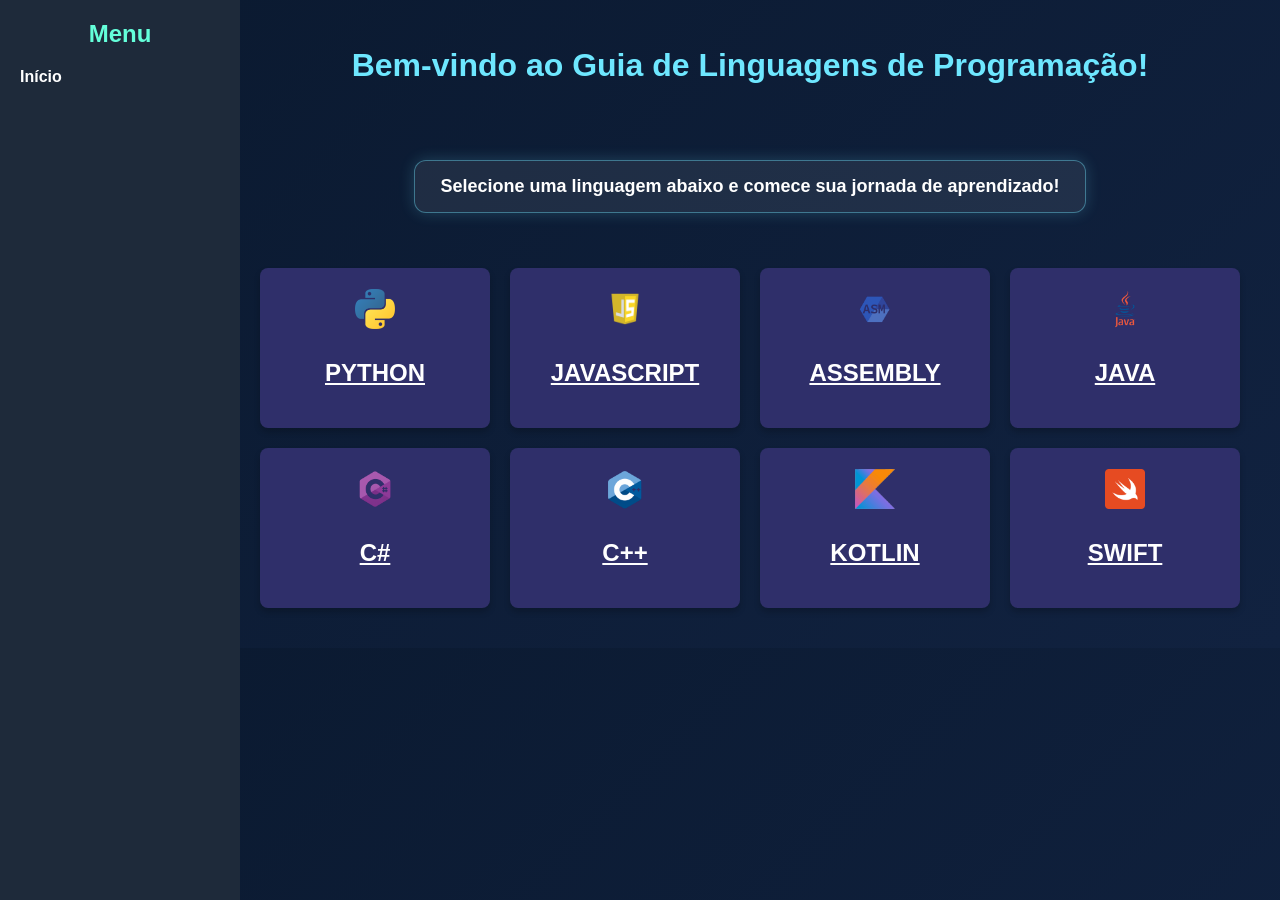
<file: index.html>
<!DOCTYPE html>
<html lang="pt-br">
<head>
  <meta charset="UTF-8">
  <meta name="viewport" content="width=device-width, initial-scale=1.0">
  <title>Linguagens de Programação</title>
  <link rel="stylesheet" href="style.css">
  <link rel="stylesheet" href="python.html">
  <link rel="stylesheet" href="js.html">

<style>
.card{
    transition: all 0.3s ease;
}

.card:hover{
    transform: scale(1.08);
    box-shadow: 0 0 20px rgba(110, 231, 255, 0.6);
}

.destaque{
    width: fit-content;
    margin: 25px auto;
    padding: 15px 25px;
    background: rgba(255,255,255,0.08);
    border: 1px solid rgba(110,231,255,0.4);
    border-radius: 12px;
    color: white;
    font-size: 18px;
    font-weight: 600;
    box-shadow: 0 0 15px rgba(110,231,255,0.2);
}
 .boas-vindas{
    max-width: 900px;
    margin: 20px auto 35px auto;
    text-align: center;
    color: white;
    animation: subir 1.5s ease-out;
}

.boas-vindas h2{
    color: #6ee7ff;
    margin-bottom: 15px;
    font-size: 32px;
}

.boas-vindas p{
    font-size: 20px;
    line-height: 1.7;
    color: #d1d5db;
    font-family: 'poppins';
}

@keyframes subir{
    from{
        opacity: 0;
        transform: translateY(40px);
    }

    to{
        opacity: 1;
        transform: translateY(0);
    }
}

  </style>

</head>
<body>

  <aside class="sidebar">
    <h2>Menu</h2>
    <ul>
      <li><a href="#">Início</a></li> <br>
    </ul>
  </aside>

  <main>
  <section class="boas-vindas">
    <h2>Bem-vindo ao Guia de Linguagens de Programação!</h2> <br> <br>

    <div class="destaque">
        Selecione uma linguagem abaixo e comece sua jornada de aprendizado!
</div>
</section> 
  
  <div class="container">

  <a href="python.html" class="card">
      <img src="pyt.png" alt="" class="icon">
      <h2>PYTHON</h2>
  </a>

  <a href="js.html" class="card">
      <img src="js.png.WEBP" alt="" class="icon">
      <h2>JAVASCRIPT</h2>
  </a>

   <a href="assmbly.html" class="card">
      <img src="assembly.PNG" alt="" class="icon">
      <h2>ASSEMBLY</h2>
  </a>

  <a href="java.html" class="card">
      <img src="java.png.WEBP" alt="" class="icon">
      <h2>JAVA</h2>
  </a>

  <a href="ccharp.html" class="card">
      <img src="cshar.png" alt="" class="icon">
      <h2>C#</h2>
  </a>
  
  <a href="cmais.html" class="card">
      <img src="cmaismais.png" alt="" class="icon">
      <h2>C++</h2>
  </a>

  <a href="kotlin.html" class="card">
      <img src="kotlin.png" alt="" class="icon">
      <h2>KOTLIN</h2>
  </a>

  <a href="swift.html" class="card">
      <img src="swift.png" alt="" class="icon">
      <h2>SWIFT</h2>
  </a>

  </div>
  </div>
  </main>

</body>  
</html>
</file>
<file: style.css>
/* Corpo da página */
body {
  font-family: Arial, sans-serif;
  margin: 0;
  padding: 0;
  background: linear-gradient(135deg, #0a192f, #112240); /* azul escuro tecnológico */
  color: white;
  display: flex;
}

/* Barra lateral */
.sidebar {
  width: 200px;
  background: #1e2a3a;
  padding: 20px;
  height: 100vh; /* ocupa toda a altura */
  position: fixed; /* fixa do lado esquerdo */
  top: 0;
  left:0;
  text-align: left;
}

.sidebar h2 {
  margin-top: 0;
  color: #64ffda; /* verde água tech */
  text-align: center;
}

.sidebar ul {
  list-style: none;
  padding: 0;
}

.sidebar ul li {
  margin: 15px 0;
}

.sidebar ul li a {
  color: white;
  text-decoration: none;
  font-weight: bold;
  transition: 0.3s;
}

.sidebar ul li a:hover {
  color: #64ffda;
}

/* Conteúdo principal */
main {
  margin-left: 220px; /* espaço pro aside */
  padding: 20px;
  flex: 1;
  text-align: center;
}

.titulo {
  margin-top: 30px;
  margin-bottom: 40px;
  font-size: 2em;
  color:white;
}

/* GRID: 4 cards por linha */
.container {
  display: grid;
  grid-template-columns: repeat(4, 1fr); /* exatamente 4 colunas */
  gap: 20px;
  padding: 20px;
  max-width: 1000px;
  margin: 0 auto;
}

/* Estilo dos cards */
.card {
  background: rgb(47, 47, 106);
  color: white;
  border-radius: 8px;
  padding: 20px;
  height: 120px;
  display: flex;
  flex-direction: column;
  justify-content: center;
  align-items: center;
  text-align: center;
  box-shadow: 0 4px 6px rgba(0,0,0,0.2);
  transition: transform 0.2s;
  opacity: 0; /* invisível até a animação começar */
  transform: scale(0);
  animation: surgir 0.8s ease-out forwards;
}

/* Ícones dentro dos cards */
.card img.icon {
  width: 40px;
  height: 40px;
  margin-bottom: 10px;
}

/* Efeito de zoom ao passar o mouse */
.card:hover {
  transform: scale(1.05);
}

/* Animação de surgimento */
@keyframes surgir {
  0% {
    opacity: 0;
    transform: scale(0);
  }
  100% {
    opacity: 1;
    transform: scale(1);
  }
}

/* Efeito em sequência para os cards */
.card:nth-child(1) { animation-delay: 0.1s; }
.card:nth-child(2) { animation-delay: 0.2s; }
.card:nth-child(3) { animation-delay: 0.3s; }
.card:nth-child(4) { animation-delay: 0.4s; }
.card:nth-child(5) { animation-delay: 0.5s; }
.card:nth-child(6) { animation-delay: 0.6s; }
.card:nth-child(7) { animation-delay: 0.7s; }
.card:nth-child(8) { animation-delay: 0.8s; }
.card:nth-child(9) { animation-delay: 0.9s; }
.card:nth-child(10) { animation-delay: 1s; }
.card:nth-child(11) { animation-delay: 1.1s; }
.card:nth-child(12) { animation-delay: 1.2s; }
</file>
